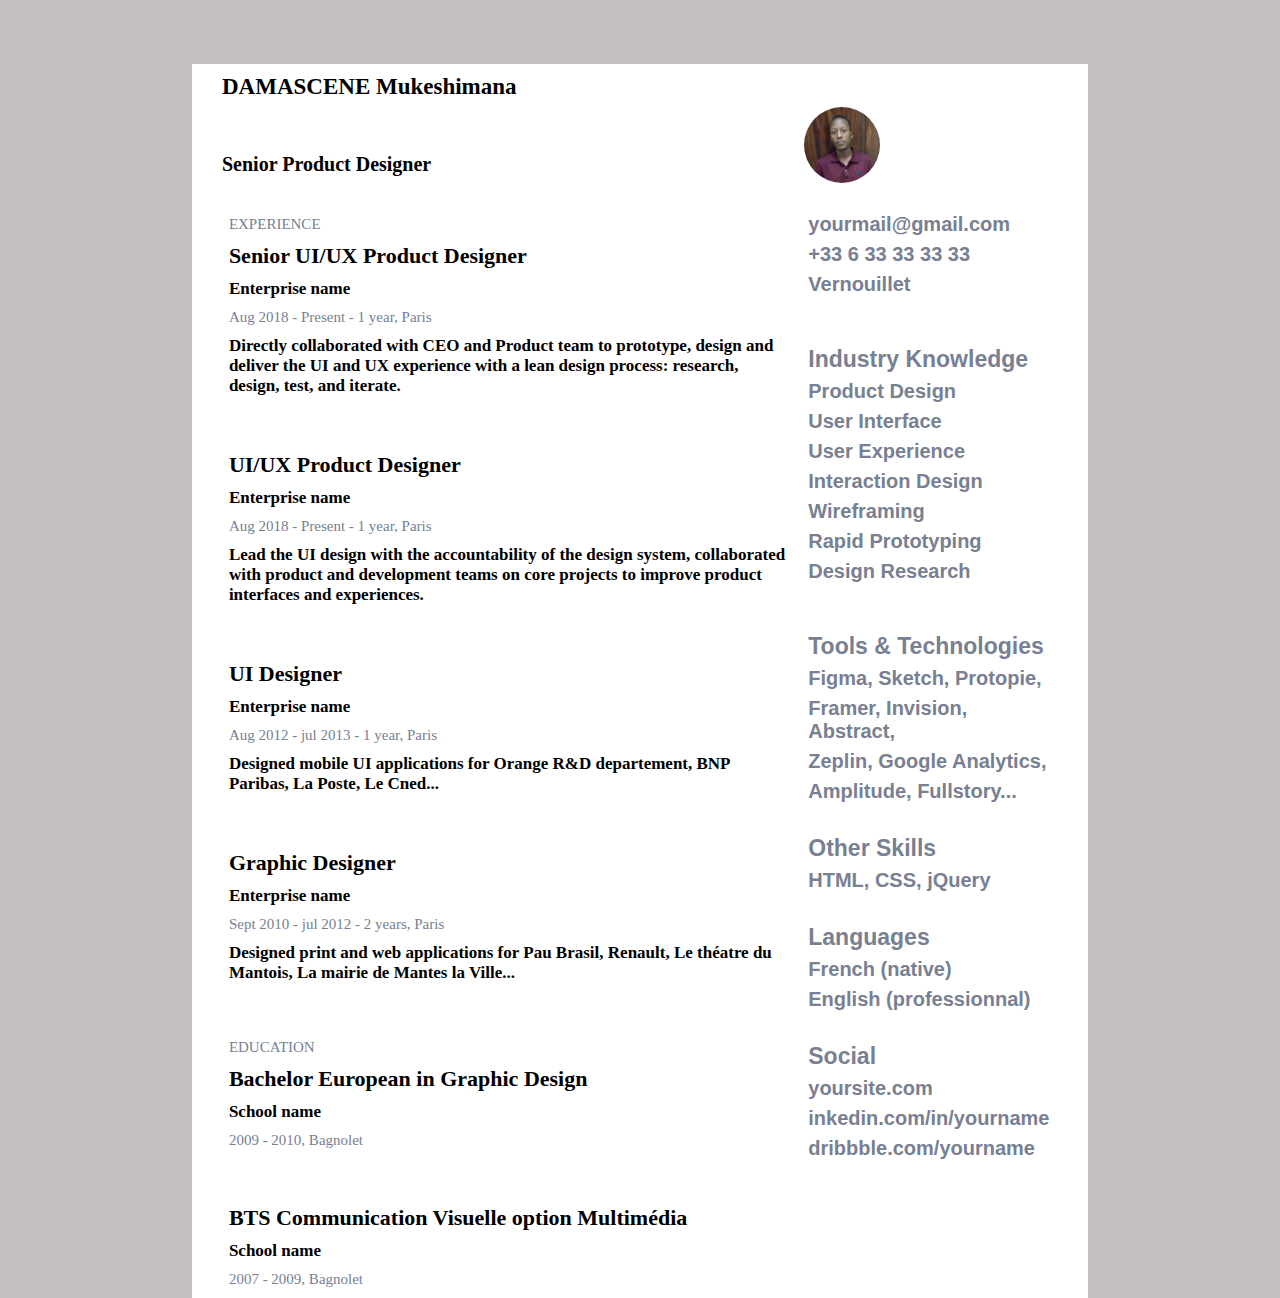
<file: index.html>
<!DOCTYPE html>
<html lang="en">
<head>
    <meta charset="UTF-8">
    <meta name="viewport" content="width=device-width, initial-scale=1.0">
    <title>Andela first work</title>
    
<link rel="stylesheet" href="andelafirstwork.css">
</head>

<body>
    <div id="navbar">
        <p id="myName" onclick="changebackground()">DAMASCENE Mukeshimana</p>
        <p id="myTitle" >Senior Product Designer</p>
        
<img class="imageRadius" src="usablepictures/dms.jpg" width="80px" height="80px" alt="My photo">
      </div>





<div style="overflow:auto" id="containerDiv">
<div id="firstInformationDiv">

  <p class="notFullBlack">EXPERIENCE</p>
  <h3 class="boldBigText">Senior UI/UX Product Designer</h3>
  <p class="boldSmallText">Enterprise name</p>
  <p class="notFullBlack">Aug 2018 - Present - 1 year, Paris</p>
  <p class="boldSmallText">Directly collaborated with CEO and Product team to prototype,
    design and deliver the UI and UX experience with a lean design
    process: research, design, test, and iterate.</p><br><br>
    
        <h3 class="boldBigText">UI/UX Product Designer</h3>
        <p class="boldSmallText">Enterprise name</p>
        <p class="notFullBlack">Aug 2018 - Present - 1 year, Paris</p>
        <p class="boldSmallText">Lead the UI design with the accountability of the design system,
            collaborated with product and development teams on core projects
            to improve product interfaces and experiences.</p><br><br>
    
        <h3 class="boldBigText">UI Designer</h3>
        <p class="boldSmallText">Enterprise name</p>
        <p class="notFullBlack">Aug 2012 - jul 2013 - 1 year, Paris</p>
        <p class="boldSmallText">Designed mobile UI applications for Orange R&D departement, BNP
            Paribas, La Poste, Le Cned...</p><br><br>

    <h3 class="boldBigText">Graphic Designer</h3>
    <p class="boldSmallText">Enterprise name</p>
    <p class="notFullBlack">Sept 2010 - jul 2012 - 2 years, Paris</p>
    <p class="boldSmallText">Designed print and web applications for Pau Brasil, Renault,
        Le théatre du Mantois, La mairie de Mantes la Ville...</p><br><br>

    <p class="notFullBlack">EDUCATION</p>
    <h3 class="boldBigText">Bachelor European in Graphic Design</h3>
    <p class="boldSmallText">School name</p>
    <p class="notFullBlack">2009 - 2010, Bagnolet</p><br><br>

    <h3 class="boldBigText">BTS Communication Visuelle option Multimédia</h3>
    <p class="boldSmallText">School name </p>
    <p class="notFullBlack">2007 - 2009, Bagnolet</p>
</div>

    <!-- first information ..................................................-->

<div id="secondInformationDiv">

    <p class="notFullBlackSmall2">yourmail@gmail.com</p>
    <p class="notFullBlackSmall2">+33 6 33 33 33 33    </p>
    <p class="notFullBlackSmall2">Vernouillet</p>      <br><br>

    <h3 class="notFullBlackBig2">Industry Knowledge    </h3>
    <p class="notFullBlackSmall2">Product Design    </p>
    <p class="notFullBlackSmall2">User Interface    </p>
    <p class="notFullBlackSmall2">User Experience    </p>
    <p class="notFullBlackSmall2">Interaction Design    </p>
    <p class="notFullBlackSmall2">Wireframing    </p>
    <p class="notFullBlackSmall2">Rapid Prototyping    </p>
    <p class="notFullBlackSmall2">Design Research    </p><br><br>

    <h3 class="notFullBlackBig2">   Tools & Technologies    </h3>
    <p class="notFullBlackSmall2">Figma, Sketch, Protopie,    </p>
    <p class="notFullBlackSmall2">Framer, Invision, Abstract,    </p>
    <p class="notFullBlackSmall2">Zeplin, Google Analytics,    </p>
    <p class="notFullBlackSmall2">Amplitude, Fullstory...    </p><br>

    <h3 class="notFullBlackBig2">   Other Skills    </h3>
    <p class="notFullBlackSmall2">HTML, CSS, jQuery    </p><br>

    <h3 class="notFullBlackBig2">   Languages    </h3>
    <p class="notFullBlackSmall2">French (native)    </p>
    <p class="notFullBlackSmall2">English (professionnal)    </p><br>

    <h3 class="notFullBlackBig2">   Social    </h3>
    <p class="notFullBlackSmall2">yoursite.com    </p>
    <p class="notFullBlackSmall2">inkedin.com/in/yourname    </p>
    <p class="notFullBlackSmall2">dribbble.com/yourname    </p>

</div>
</div>



<script type="text/javascript">
    function changebackground(){
document. getElementById('myName'). style. color = 'pink' ;
}
</script>

</body>
</html>
</file>
<file: andelafirstwork.css>
* {
  box-sizing: border-box;
}
body{
    margin:0;
    background-color: rgb(196, 191, 191);
    
}
#navbar {
    overflow: hidden;
    background-color: rgb(255, 255, 255);
    margin-left: 15%;
    margin-right: 15%;
    width: 70%;
    margin-top: 5%;
     
  }
  #navbar img {
    float: right;
    margin-right: 23%;
    
  }

#myName{
    margin-left: 30px;
    font-size: 23px;
    font-weight: bold;
    margin-top: 10px;
}
#myTitle{
    margin: 30px;
    font-size: 20px;
    font-weight: bold;
    float: left;
  
}

.imageRadius{
    border: 2px solid white;
    border-radius: 40px;
    margin-top: -2%;
 
  }
  #containerDiv{
    height: 700p;
    background-color: white;
    margin-left: 15%;
    margin-right: 15%;
  }
  
#firstInformationDiv {
  float: left;
  margin-left: 3%;
  width: 65%;
  background-color:rgb(255,255,255);
}
#secondInformationDiv {
    float: left;
    margin-right: 3%;
    width: 29%;
    background-color:rgb(255, 255, 255);
      }

      @media only screen and (max-width:800px) {
        /* For tablets: */
        #firstInformationDiv {
          width: 1000%;
          padding: 0;
        }
        #secondInformationDiv {
          width: 100%;
        }
      }

      @media only screen and (max-width:500px) {
        /* For mobile phones: */
        #firstInformationDiv, #secondInformationDiv {
          width: 100%;
        }
      }

      .notFullBlack{
          color: rgb(120, 128, 146);
          font-size: 15px;
          margin :10px ;
          font-family: 'Times New Roman', Times, serif;  
      }
      .boldBigText{
        font-weight: bold;
        font-size: 22px;
        margin : 10px ;
      }
      .boldSmallText{
          font-weight: bold;
          font-size: 17px;
          margin : 10px ;

      }
      .notFullBlackSmall2{
        color: #788092;
        font-weight: bold;
        margin : 7px ;
        font-size: 20px;
        font-family: 'Gill Sans', 'Gill Sans MT', Calibri, 'Trebuchet MS', sans-serif;
    }
    .notFullBlackBig2{
        color: rgb(120, 128, 146);
        margin : 7px;
        font-size: 23px;
        font-family: 'Gill Sans', 'Gill Sans MT', Calibri, 'Trebuchet MS', sans-serif;
    }
</file>
